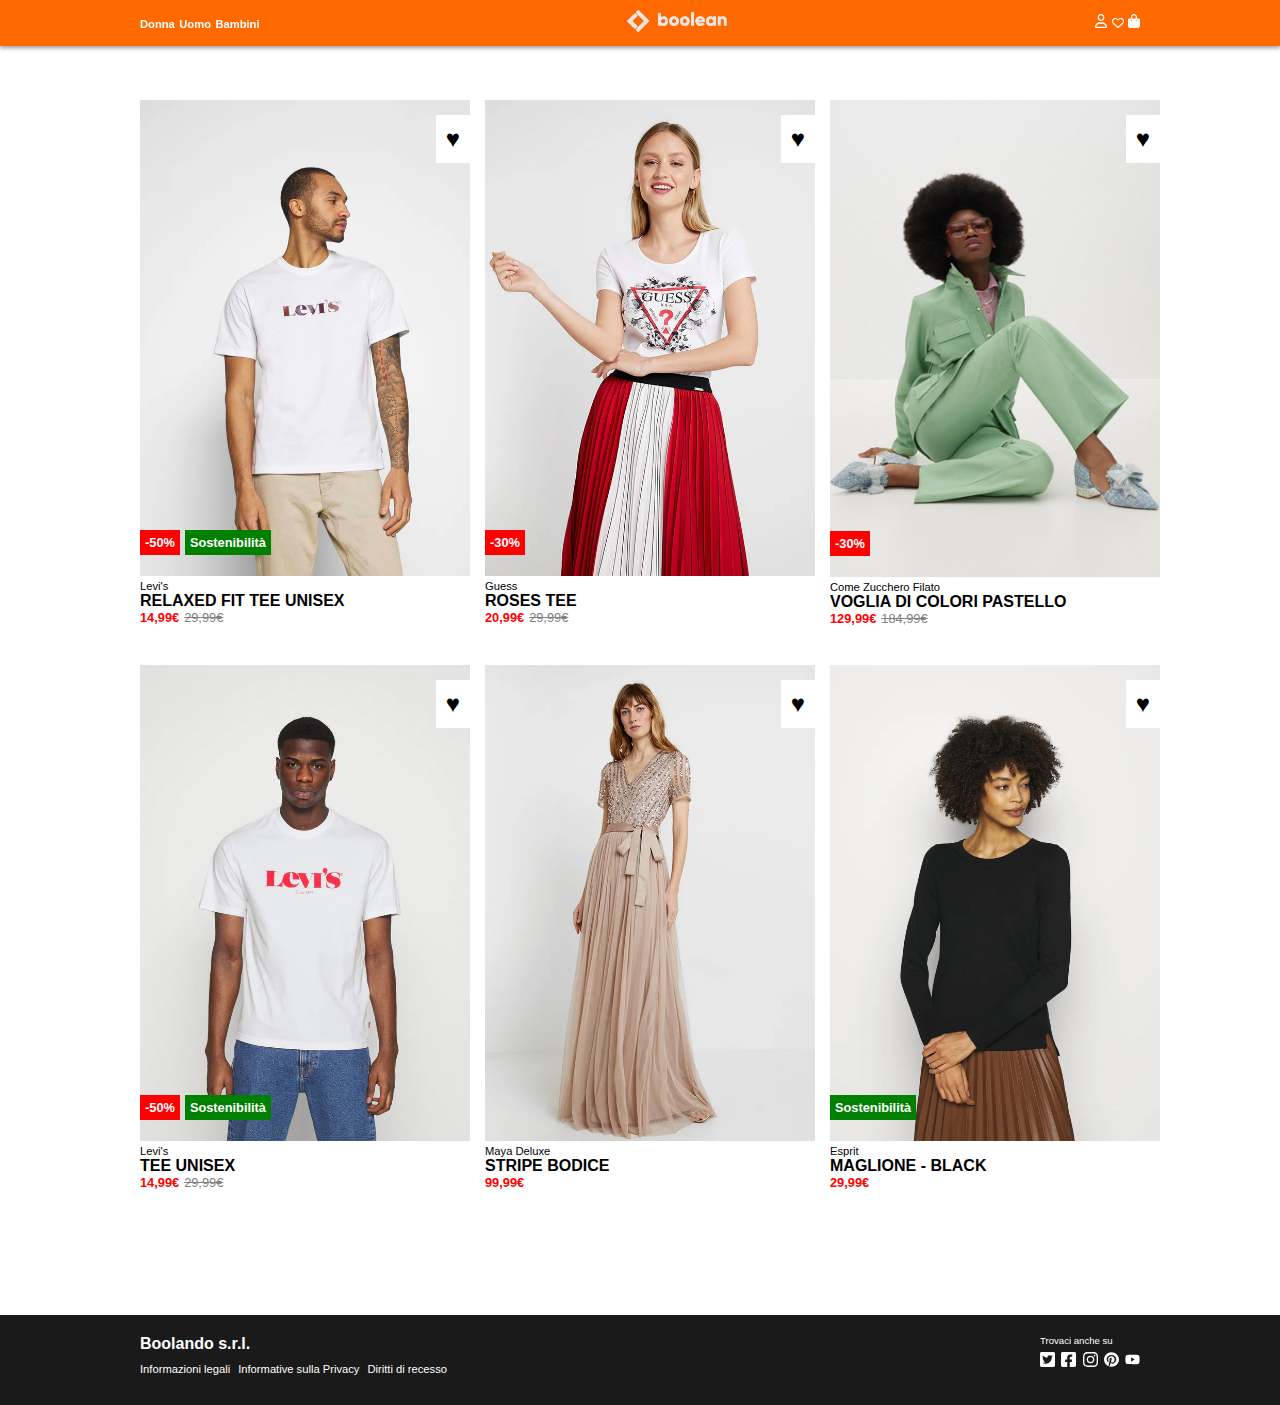
<file: index.html>
<!DOCTYPE html>
<html lang="it">
<head>
    <meta charset="UTF-8">
    <meta http-equiv="X-UA-Compatible" content="IE=edge">
    <meta name="viewport" content="width=device-width, initial-scale=1.0">

    <link rel="stylesheet" href="css/style.css">

    <title>Boolando</title>

</head>

<body>

    <!-- navbar -->
    <nav>

        <!-- content margin l&r -->
        <div class="centered-container">

            <div id="nav-content">

                <div id="category">
                    
                    <span><a href="#">Donna</a></span>
                    <span><a href="#">Uomo</a></span>
                    <span><a href="#">Bambini</a></span>
                    
                </div>
                <div id="logo">
                    <img src="img/boolean-logo.png" alt="logo boolean">
                </div>
                <div id="icons">
                    <img src="img/icons/user.svg" alt="">
                    <img src="img/icons/heart.svg" alt="">
                    <img src="img/icons/bag.svg" alt="">
                    
                    
                </div>
                
            </div>

        </div>
            
    </nav>
        
    <!-- main -->
    <main>

        <!-- content margin l&r -->
        <div class="centered-container">

            <div id="main-inner">

                <div class="card">

                    <div class="images">

                        <img class="first-image" src="img/1.webp" alt="">
                        <img class="second-image" src="img/1b.webp" alt="">
                        
                        <div class="tags">
                            <div class="discount-tag">-50%</div>
                            <div class="sostenibility-tag">Sostenibilità</div>
                        </div>

                        <div class="like">&hearts;</div>

                    </div>

                    <div class="caption">
                        <span class="brand">Levi's</span>
                        <span class="item-name">relaxed fit tee unisex</span>

                        <div class="value">
                            <span class="discount">14,99€</span>
                            <span class="price">29,99€</span>
                        </div>
                    </div>


                </div>

                <div class="card">

                    <div class="images">

                        <img class="first-image" src="img/4.webp" alt="">
                        <img class="second-image" src="img/4b.webp" alt="">

                        <div class="tags">
                            <div class="discount-tag">-50%</div>
                            <div class="sostenibility-tag">Sostenibilità</div>
                        </div>

                        <div class="like">&hearts;</div>

                    </div>

                    <div class="caption">
                        <span class="brand">Levi's</span>
                        <span class="item-name">tee unisex</span>

                        <div class="value">
                            <span class="discount">14,99€</span>
                            <span class="price">29,99€</span>
                        </div>
                    </div>

                </div>

                <div class="card">

                    <div class="images">

                        <img class="first-image" src="img/2.webp" alt="">
                        <img class="second-image" src="img/2b.webp" alt="">

                        <div class="tags">
                            <div class="discount-tag">-30%</div>
                        </div>

                        <div class="like">&hearts;</div>

                    </div>

                    <div class="caption">
                        <span class="brand">Guess</span>
                        <span class="item-name">roses tee</span>

                        <div class="value">
                            <span class="discount">20,99€</span>
                            <span class="price">29,99€</span>
                        </div>
                    </div>

                </div>

                <div class="card">

                    <div class="images">

                        <img class="first-image" src="img/5.webp" alt="">
                        <img class="second-image" src="img/5b.webp" alt="">

                        <div class="like">&hearts;</div>

                    </div>

                    <div class="caption">
                        <span class="brand">Maya Deluxe</span>
                        <span class="item-name">Stripe Bodice</span>

                        <div class="value">
                            <span class="discount">99,99€</span>
                        </div>
                    </div>

                </div>

                <div class="card">

                    <div class="images">

                        <img class="first-image" src="img/3.webp" alt="">
                        <img class="second-image" src="img/3b.webp" alt="">

                        <div class="tags">
                            <div class="discount-tag">-30%</div>
                        </div>

                        <div class="like">&hearts;</div>

                    </div>

                    <div class="caption">
                        <span class="brand">Come Zucchero Filato</span>
                        <span class="item-name">voglia di colori pastello</span>

                        <div class="value">
                            <span class="discount">129,99€</span>
                            <span class="price">184,99€</span>
                        </div>
                    </div>

                </div>

                <div class="card">

                    <div class="images">

                        <img class="first-image" src="img/6.webp" alt="">
                        <img class="second-image" src="img/6b.webp" alt="">

                        <div class="tags">
                            <div class="sostenibility-tag">Sostenibilità</div>
                        </div>

                        <div class="like">&hearts;</div>

                    </div>

                    <div class="caption">
                        <span class="brand">Esprit</span>
                        <span class="item-name">maglione - black</span>

                        <div class="value">
                            <span class="discount">29,99€</span>
                        </div>
                    </div>

                </div>
            </div>

        </div>

    </main>


    <footer>

        <div class="centered-container">

            <div id="footer-inner">

                <div id="info">
                    
                    <div id="footer-site">
                        <h4>Boolando s.r.l.</h4>
                    </div>
                    <div id="footer-links">
                        <a href="#">Informazioni legali</a>
                        <a href="#">Informative sulla Privacy</a>
                        <a href="#">Diritti di recesso</a>
                        
                    </div>
                    
                </div>
                
                <div id="social">
                    <div id="find-us">Trovaci anche su</div>
                    <div id="footer-icons">
                        <img src="img/icons/twitter.svg" alt="twitter icon">
                        <img src="img/icons/facebook.svg" alt="facebook icon">
                        <img src="img/icons/instagram.svg" alt="instagram icon">
                        <img src="img/icons/pinterest.svg" alt="pinterest icon">
                        <img src="img/icons/youtube.svg" alt="youtube icon">

                    </div>
                </div>
                
            </div>

        </div>

    </footer>


</body>
</html>
</file>
<file: css/style.css>
*{
    padding: 0;
    margin: 0;
    box-sizing: border-box;
}

body{
    position: relative;
    font-family: Arial, Helvetica, sans-serif;
}

.centered-container{
    max-width: 1000px;
    margin-left: auto;
    margin-right: auto;
}

nav{
    background-color: #ff6900;
    box-shadow: 0 2px 4px 0 rgba(0,0,0,.4);

    position: fixed;
    top:0;
    left: 0;

    width: 100%;
    z-index: 1;
}

/* nav content */

nav #nav-content{
    display: flex;
    justify-content: space-between;
    align-items: center;

    padding: 10px 0;
}
nav #category a{
    text-decoration: none;

    color: white;
    font-size: 0.7em;
    font-weight: bold;
}

nav #category a:hover{
    text-decoration: underline;
}


nav #logo {
    width: 100px;
}

nav #logo img{
    width: 100%;
}

nav #icons img{
    width: 12px;
}

nav #icons img:hover{
    cursor: pointer;
}

/* main */

main{
    padding: 100px 0;
}

main #main-inner{
    max-height: 1200px;

    display: flex;
    flex-direction: column;
    flex-wrap: wrap;
    gap:15px;
}

main #main-inner > div{
    width: 33%;
    height: 550px;
}

/* main images */
main #main-inner .images{
    width: 100%;

    position: relative;
}

main #main-inner .images img{
    width: 100%;
}

main #main-inner .images .second-image{
    position: absolute;
    top:0;
    left: 0;

    display: none;
}

main #main-inner .images:hover .second-image{
    display: inline-block;
}


/* main captions */
main #main-inner .caption span{
    display: flex;
    flex-direction: column;
    gap: 5px;
}

main #main-inner .caption .brand{
    font-size: 0.7em;
}

main #main-inner .caption .item-name{
    text-transform: uppercase;
    font-weight: bold;
}
main #main-inner .caption .value {
    display: flex;
    gap: 5px;

}
main #main-inner .caption .discount{
    color: red;
    font-weight: bold;
    font-size: 0.8em;

}

main #main-inner .caption .price{
    color: grey;
    text-decoration: line-through;
    font-size: 0.8em;
    display: inline-block;
}

main #main-inner .tags{
    position: absolute;
    bottom: 25px;

    display: flex;
    gap: 5px;
    
}

main #main-inner .tags .discount-tag{
    background-color: red;
    color: white;
    font-size: 0.8em;
    font-weight: bold;
    padding: 5px;
}

main #main-inner .tags .sostenibility-tag{
    background-color: green;
    color: white;
    font-size: 0.8em;
    font-weight: bold;
    padding: 5px;
}

main #main-inner .like{
    position: absolute;

    top: 15px;
    right: 0;

    background-color: #ffffff;
    padding: 10px;
    font-size: 1.5em;
}

/* footer */

footer{
    background-color: #1a1a1a;
    color: white;
}

footer #footer-inner{
    display: flex;
    justify-content: space-between;

    padding: 20px 0;
}

/* links */
footer #footer-links{
    display: flex;
    gap: 8px;

    padding: 10px 0;
}

footer a{
    text-decoration: none;
    color: white;
    font-size: 0.7em;
}

footer a:hover{
    text-decoration: underline;

}

footer #social{
    display: flex;
    flex-direction: column;
    gap: 5px;
}
footer #social #find-us{
    font-size: 0.6em;
}

footer #social #footer-icons{
    display: flex;
    justify-content:space-between ;
    align-items: center;

    width: 100px;
}

footer #social #footer-icons img{
    max-width: 15px;
}

footer #social #footer-icons img:hover{
    cursor: pointer;
}
</file>
